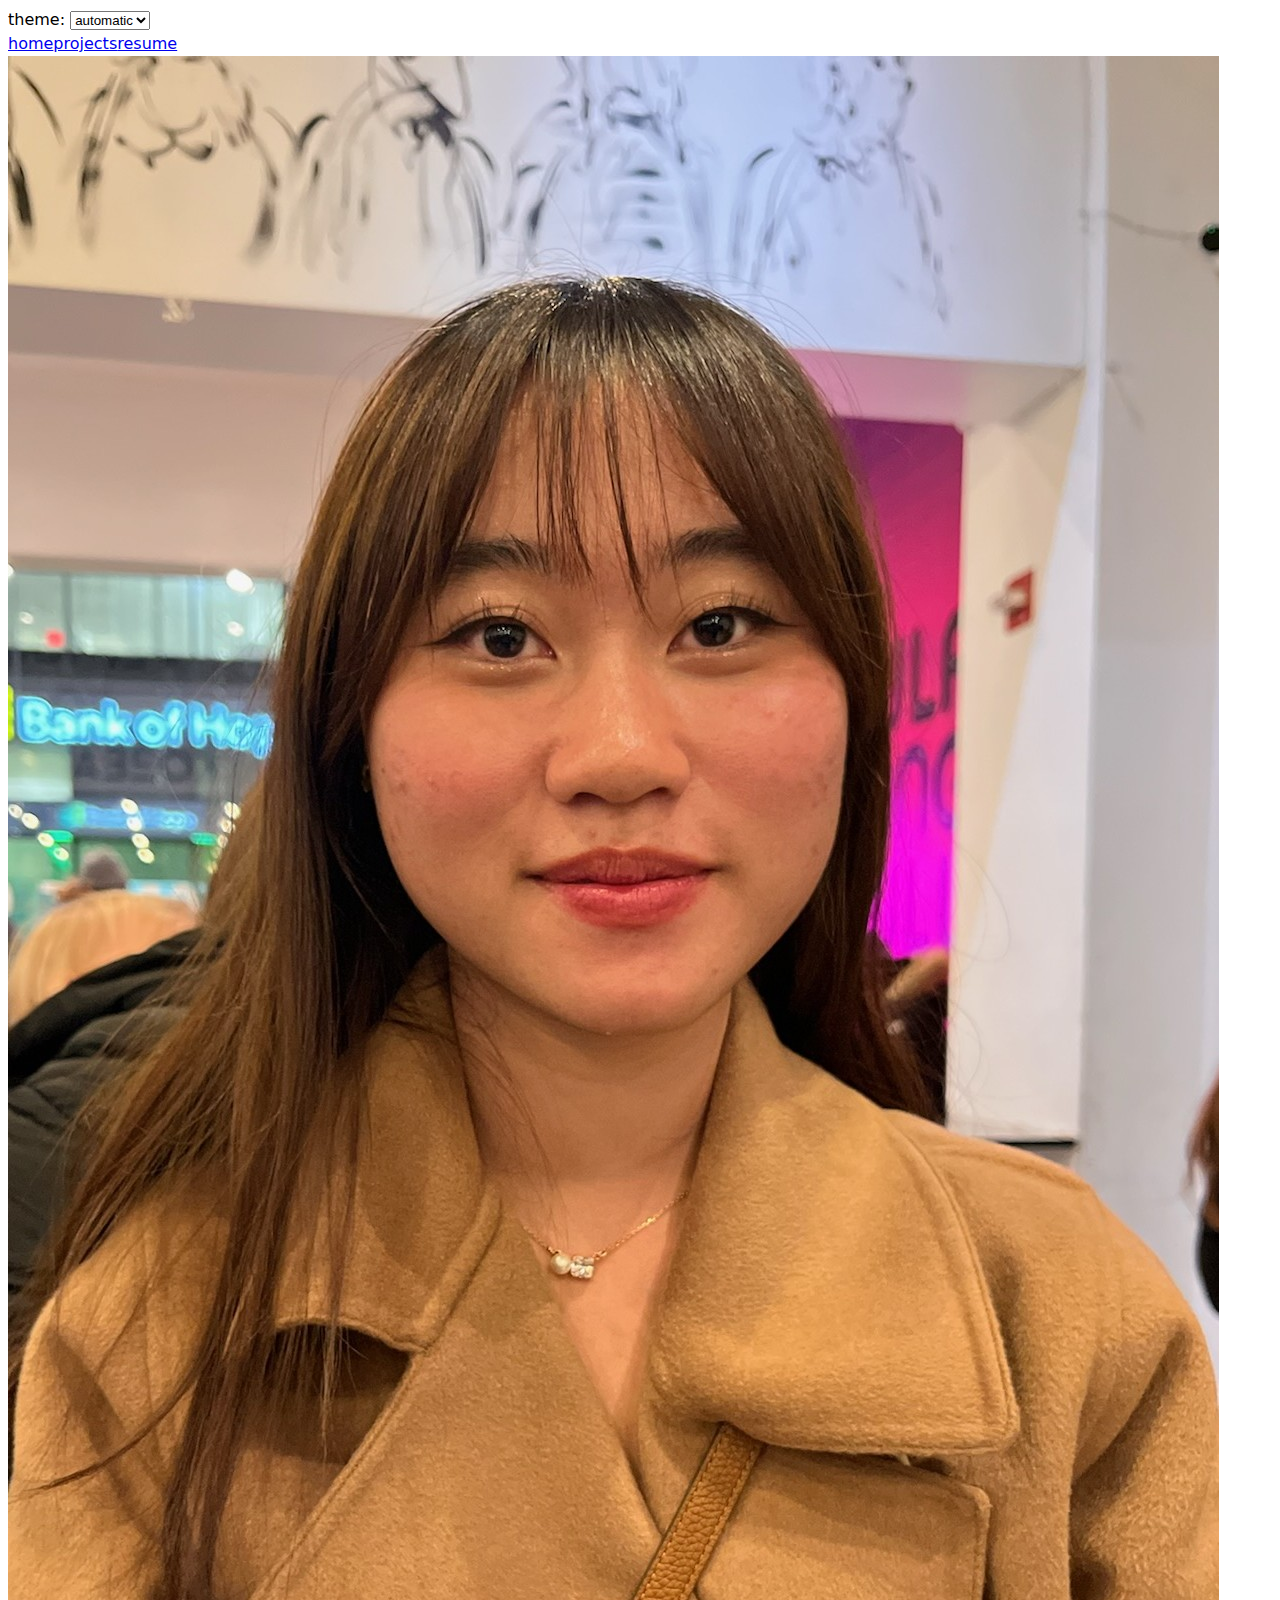
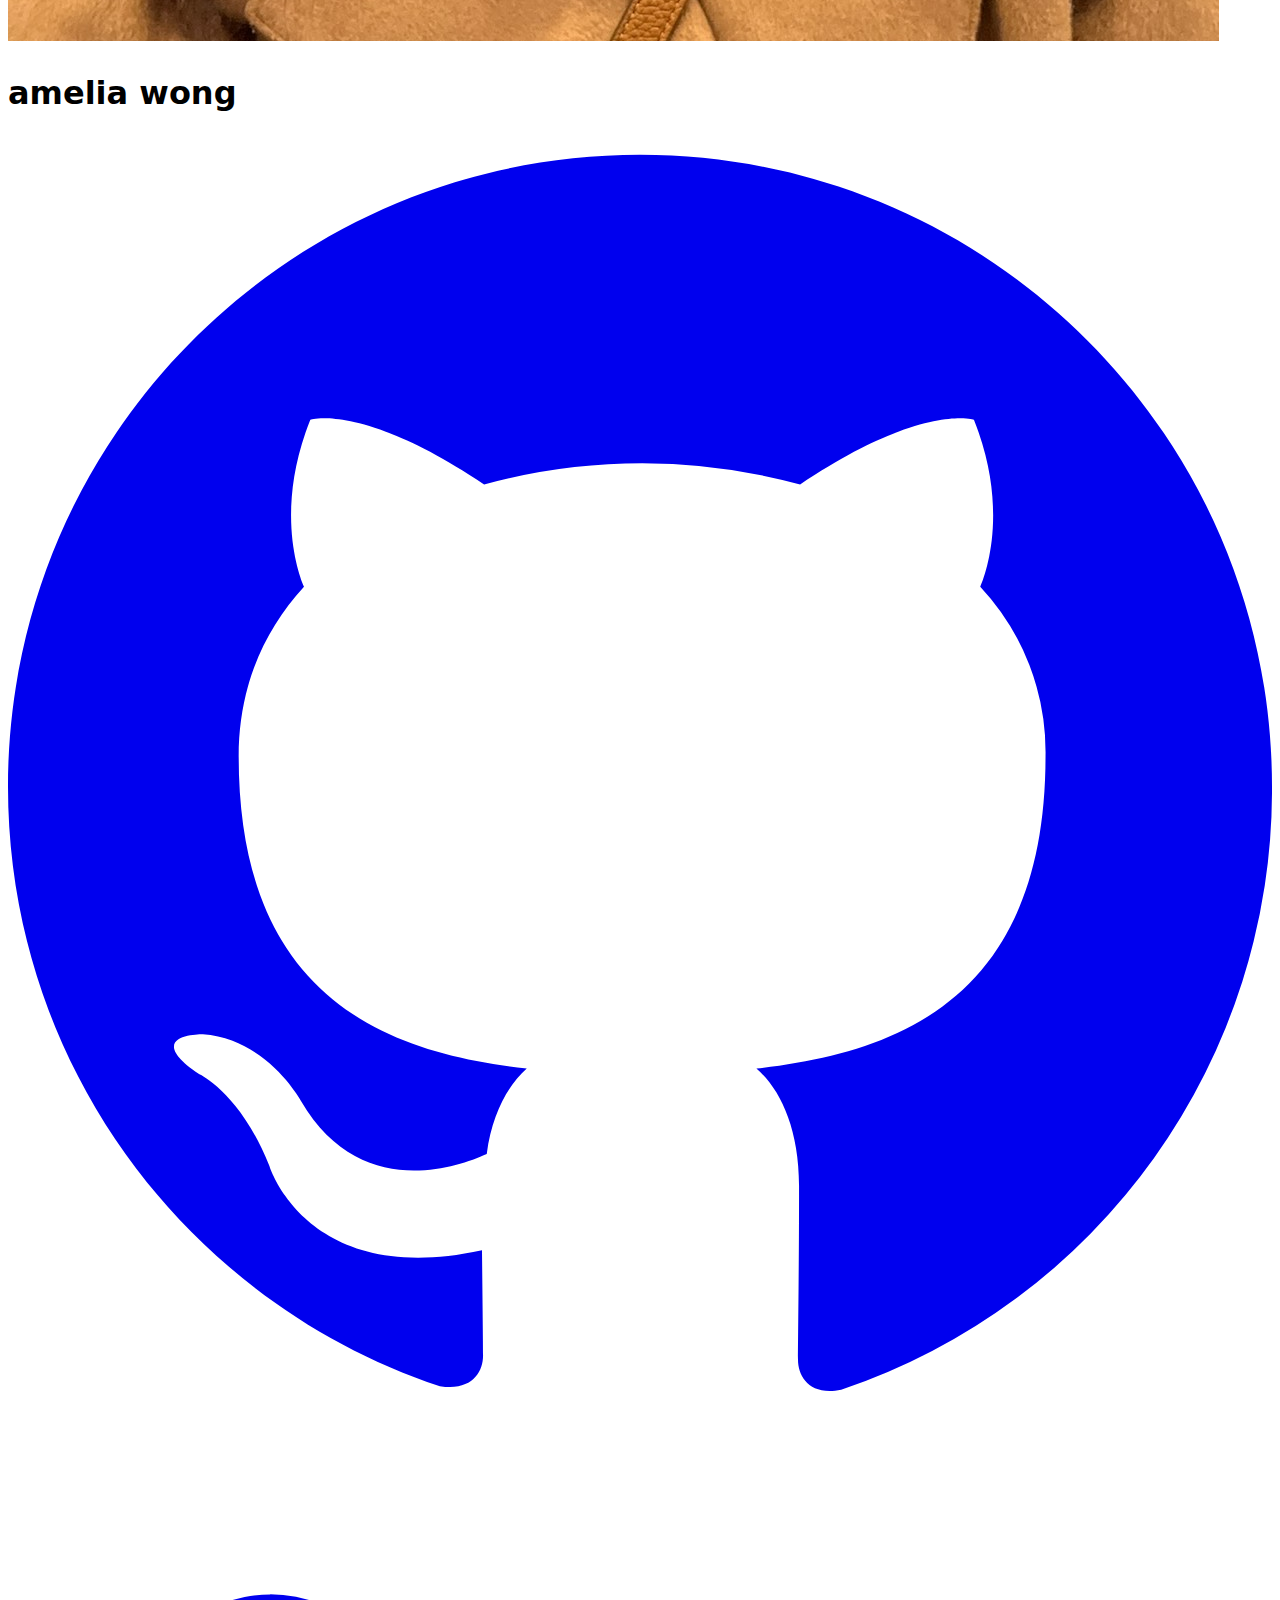
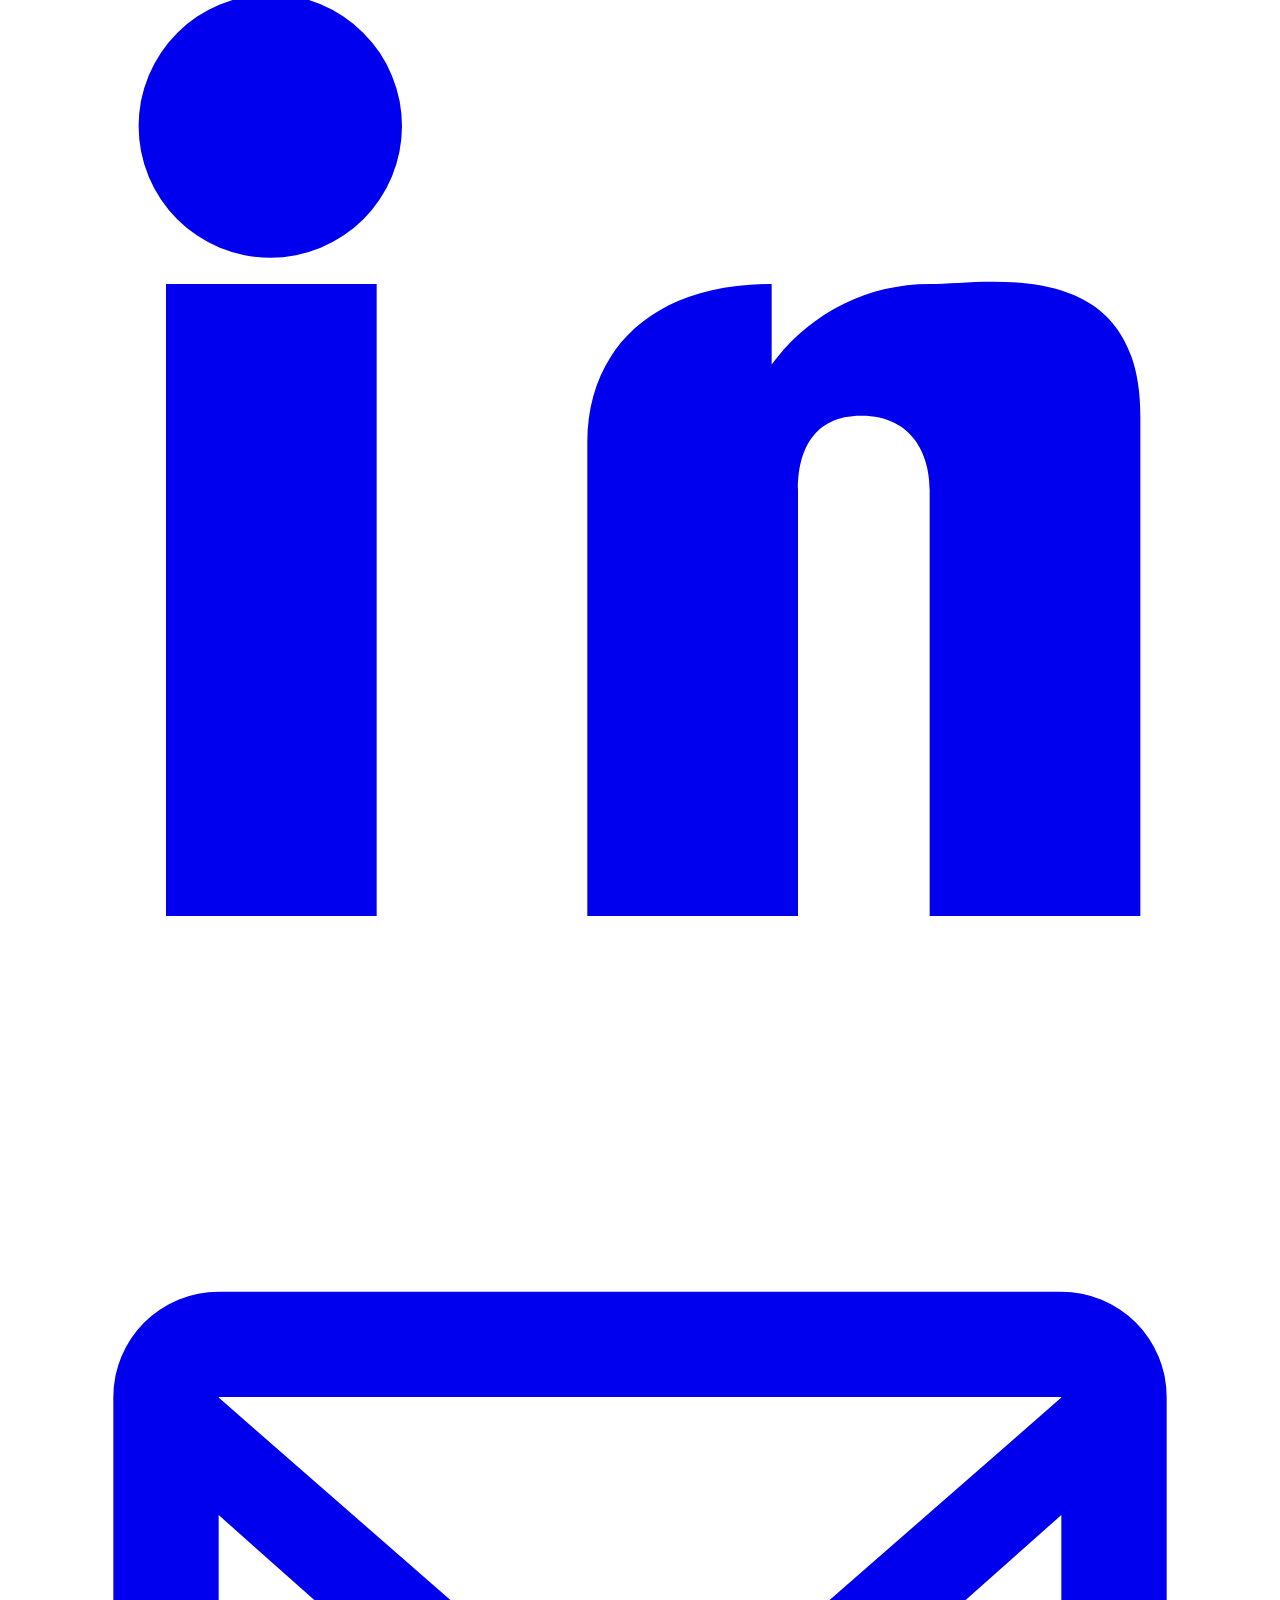
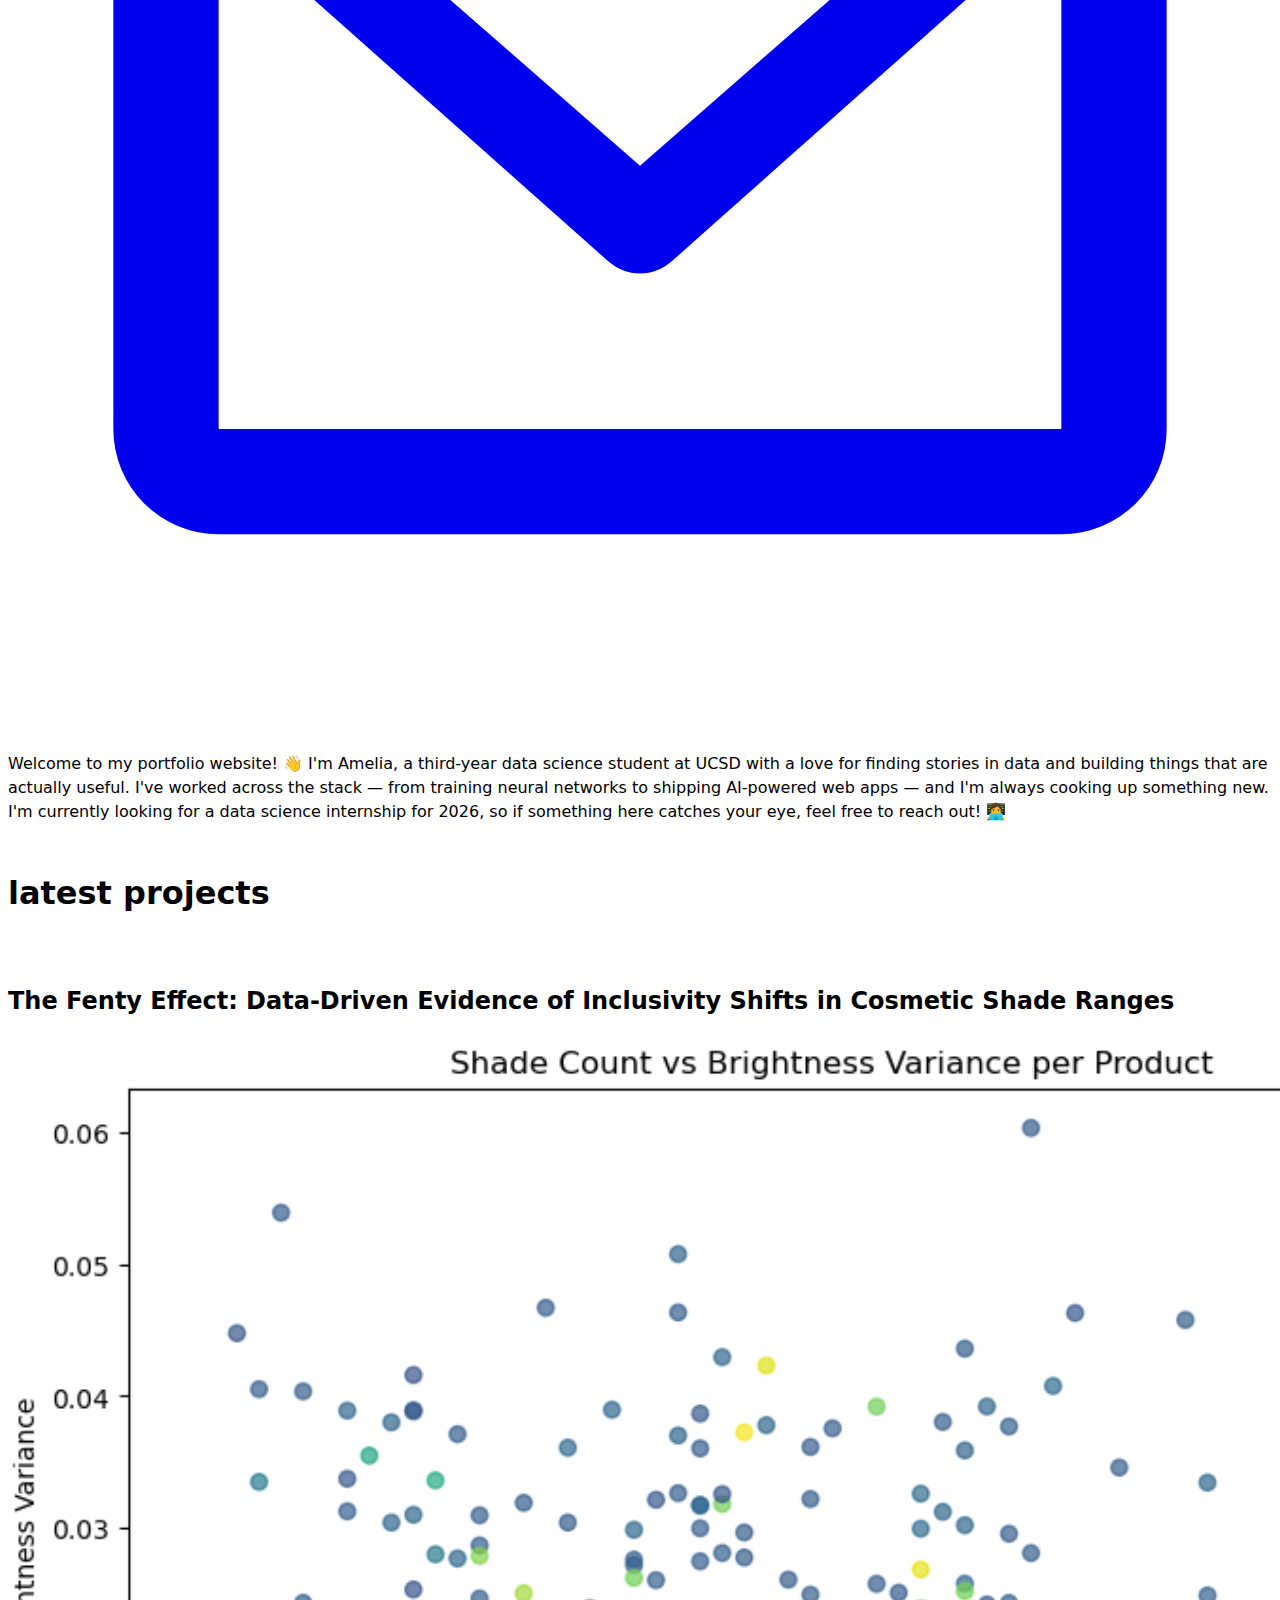
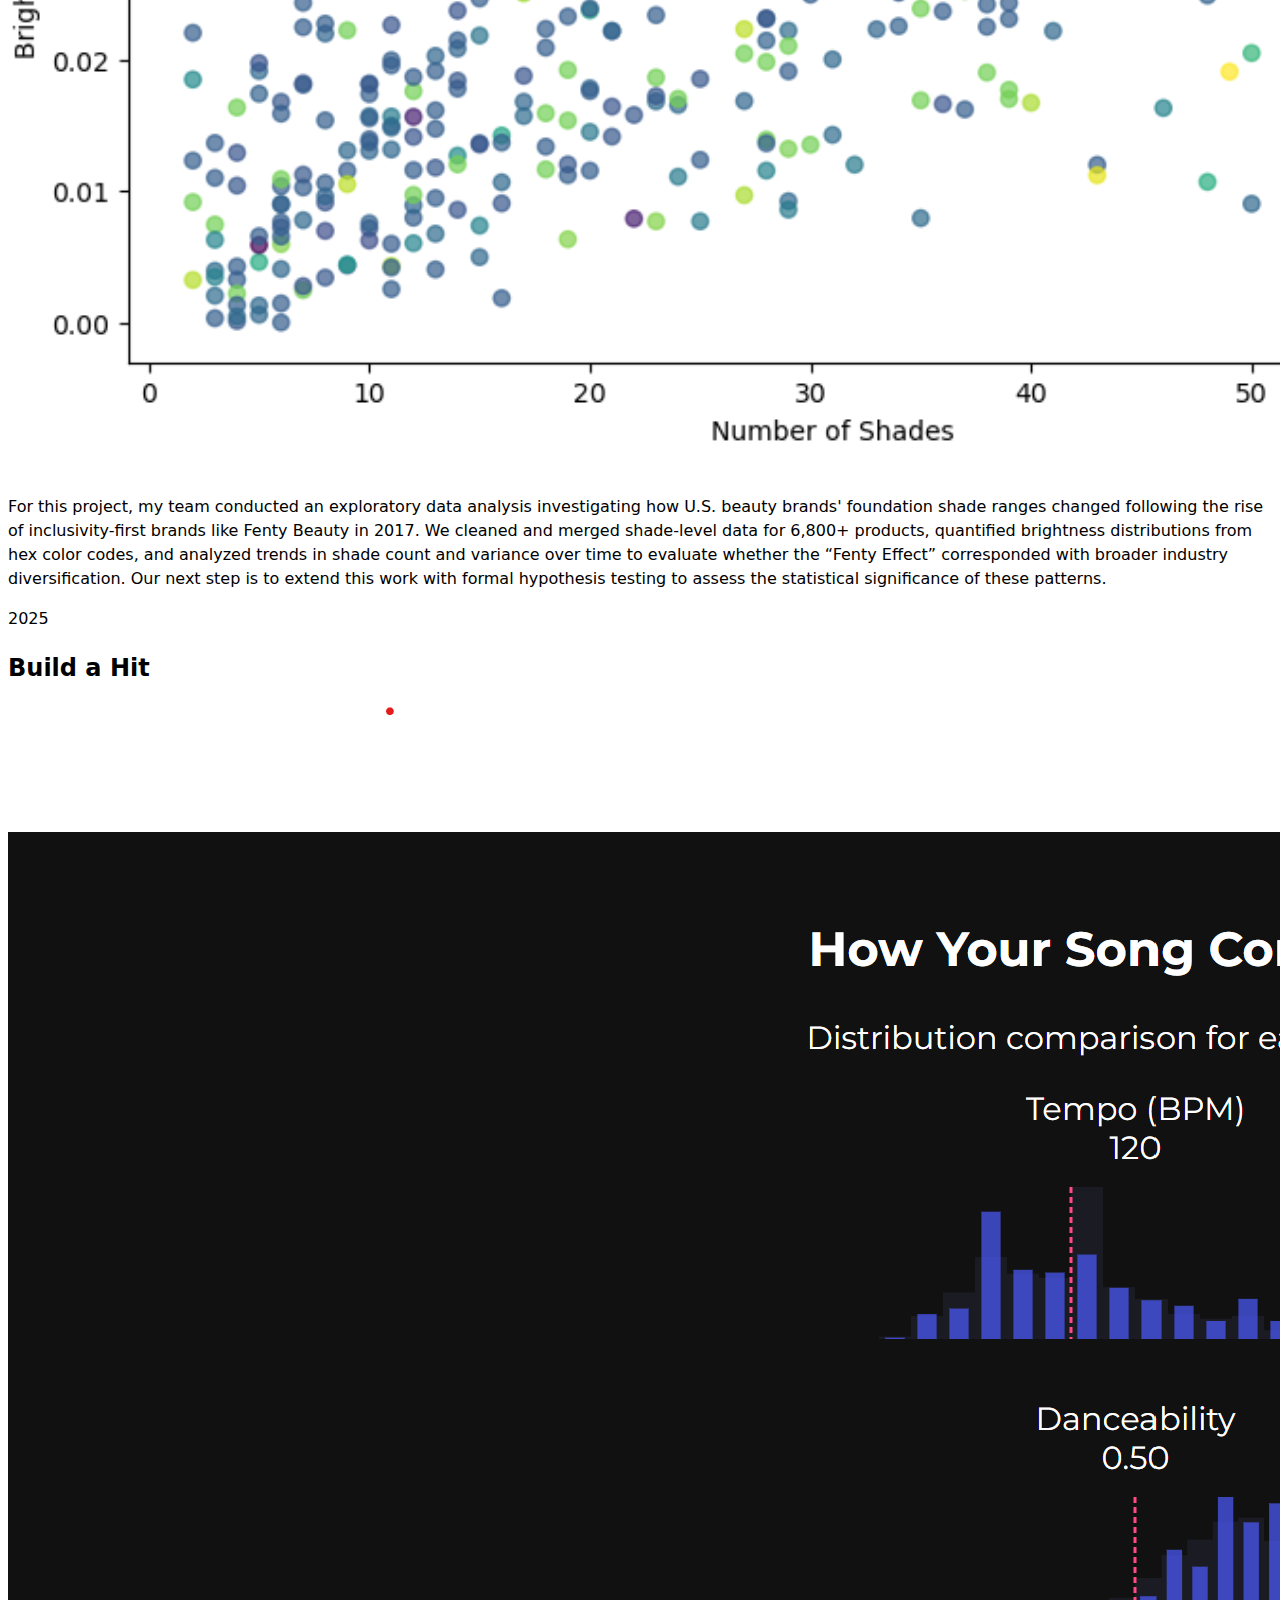
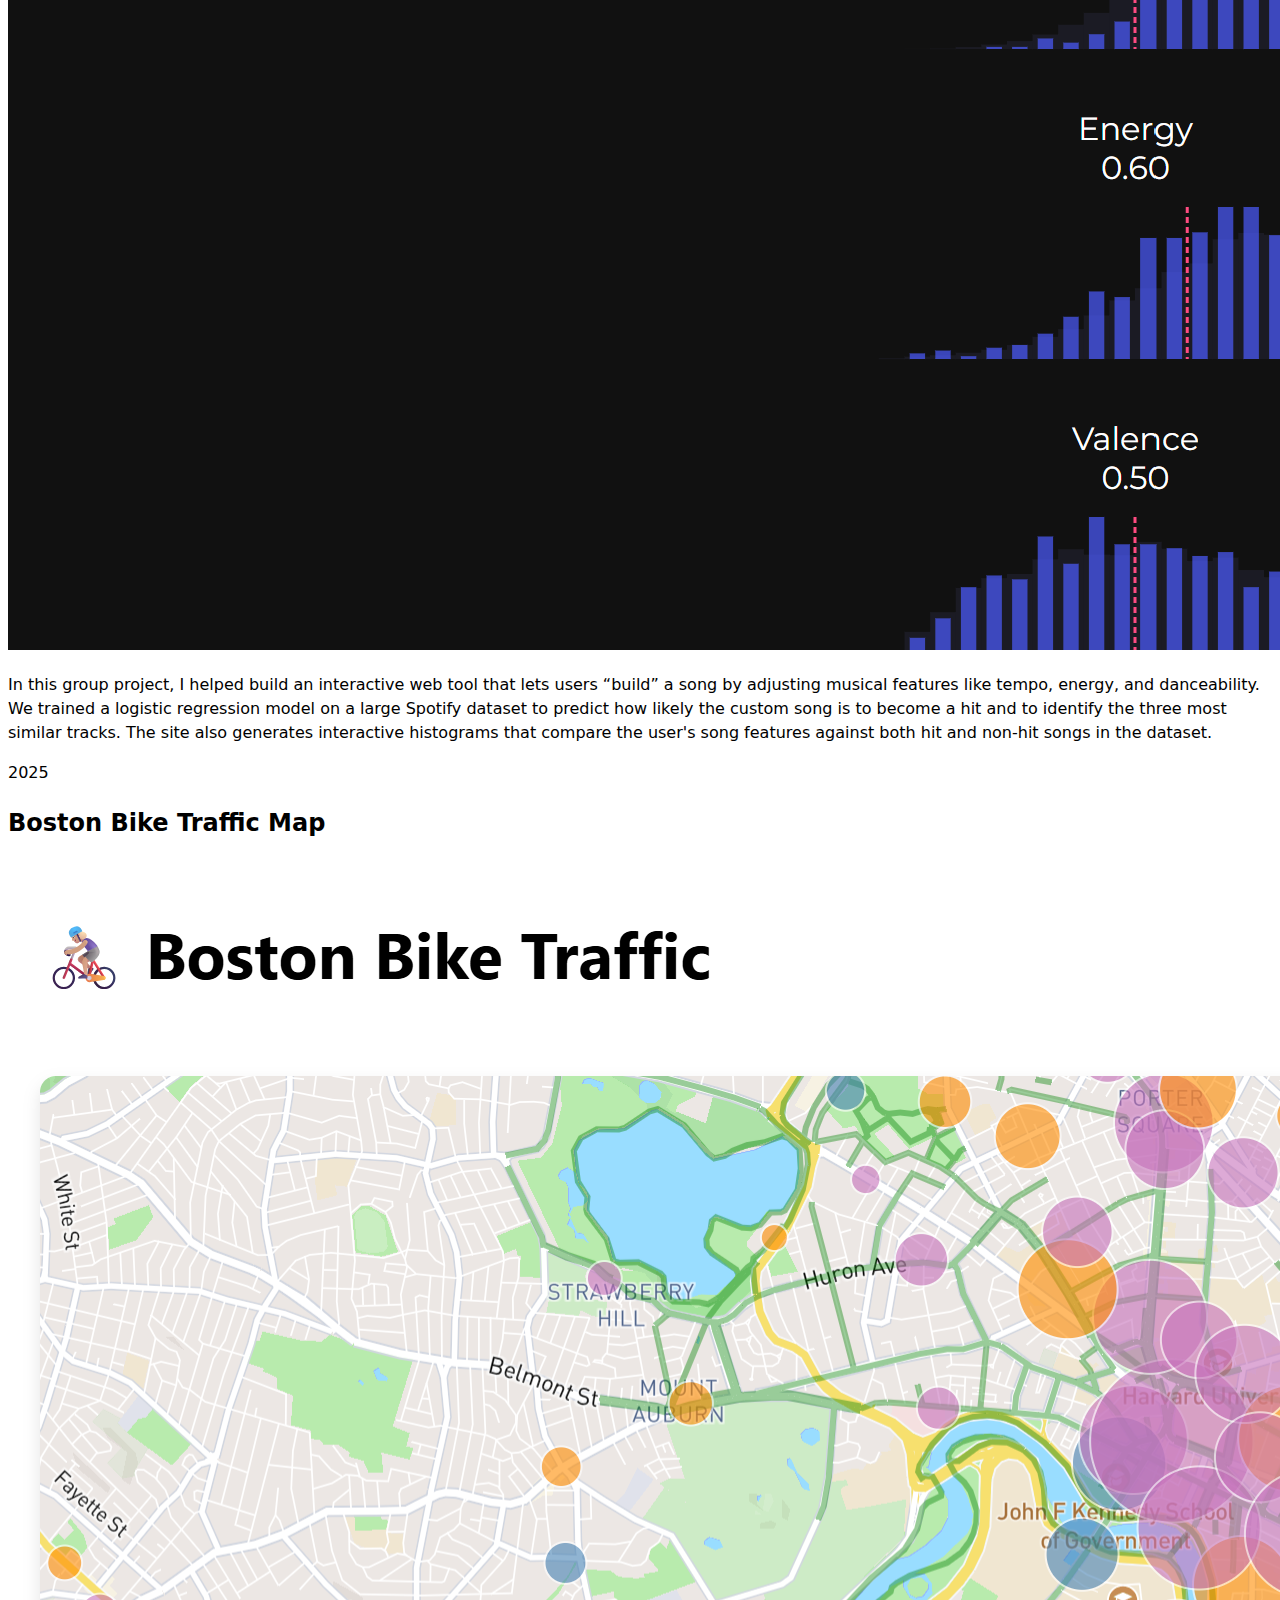
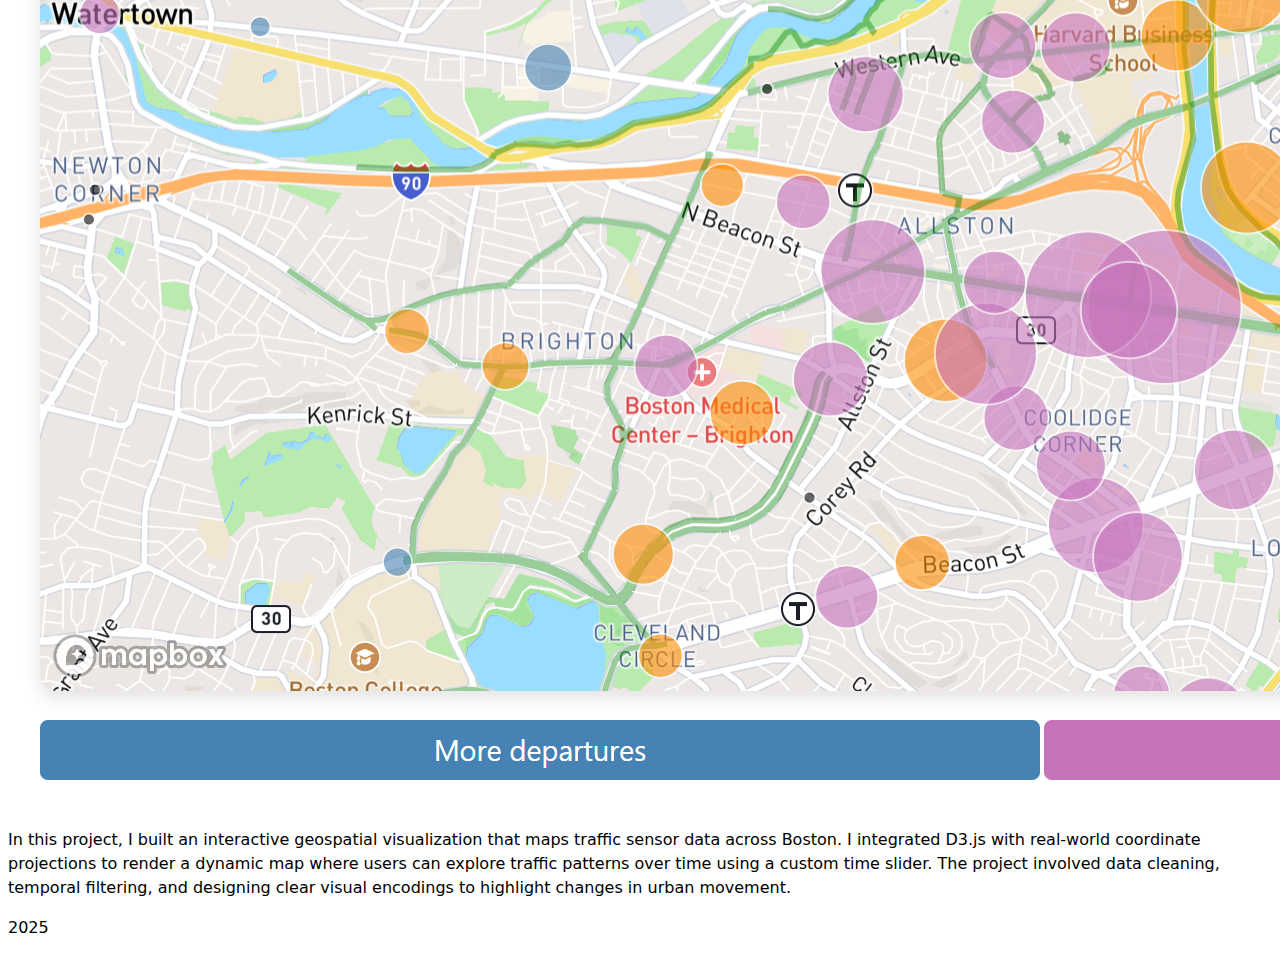
<file: index.html>
<!DOCTYPE html>
<html lang="en">
<head>
    <link rel="stylesheet" href="style.css">
    <meta charset="UTF-8">
    <meta name="viewport" content="width=device-width, initial-scale=1.0">
    <script type="module" src="global.js"></script>
    <title>Amelia Wong: Personal Site and Portfolio</title>
    <link rel="icon" type="image/png" href="favicon.png">
    <link rel="preconnect" href="https://fonts.googleapis.com">
    <link rel="preconnect" href="https://fonts.gstatic.com" crossorigin>
    <link href="https://fonts.googleapis.com/css2?family=Inter:wght@300..700&display=swap" rel="stylesheet">
    <link href="https://fonts.googleapis.com/css2?family=Work+Sans:wght@300..700&display=swap" rel="stylesheet">


</head>
<body>
    <header>
        <div class="profile-photo">
            <img class="me" src="images/IMG_0716.JPG" alt="Shoulder-up image of a young East Asian woman smiling">
            <img class="hat" src="images/hat.png">
            <img class="chef-hat" src="images/chef_hat.png">
        </div>

        
        <h1>amelia wong</h1>


         <div class="socials">
            <a href="https://github.com/amw013" aria-label="Github">
                <svg viewBox="0 0 24 24" fill="currentColor">
                    <path d="M12 0.3C5.37 0.3 0 5.67 0 12.3c0 5.3 3.44 9.8 8.2 11.38.6.1.82-.26.82-.58
                            0-.28-.01-1.02-.02-2-3.34.73-4.04-1.61-4.04-1.61-.55-1.38-1.34-1.74-1.34-1.74
                            -1.1-.76.08-.75.08-.75 1.22.09 1.86 1.26 1.86 1.26 1.08 1.85 2.84 1.32 3.53 1.01
                            .1-.78.42-1.32.76-1.62-2.66-.3-5.47-1.33-5.47-5.93 0-1.31.47-2.38 1.24-3.22
                            -.13-.3-.54-1.52.12-3.17 0 0 1-.32 3.3 1.23a11.4 11.4 0 0 1 6 0c2.3-1.55 3.3-1.23 
                            3.3-1.23.66 1.65.25 2.87.12 3.17a4.6 4.6 0 0 1 1.24 3.22c0 4.61-2.81 5.63-5.49 5.93
                            .43.37.81 1.1.81 2.23 0 1.61-.02 2.91-.02 3.3 0 .32.22.69.82.57A12.02 12.02 0 0 0 
                            24 12.3C24 5.67 18.63.3 12 .3z" />
                </svg>
            </a>

            <a href="https://www.linkedin.com/in/amelia-wong-14a3a6253" aria-label="LinkedIn">
                <svg viewBox="0 0 24 24" fill="currentColor">
                    <path d="M4.98 3.5a2.5 2.5 0 1 1 0 5.001 2.5 2.5 0 0 1 0-5zM3 9h4v12H3zM14.5 9c-2.33 
                            0-3.5 1.31-3.5 3v9h4v-8.1c0-.72.28-1.4 1.2-1.4 1 0 1.3.78 1.3 1.4V21h4v-9.5
                            C21.5 8.42 18.6 9 17.5 9c-1.22 0-2.3.58-3 1.53V9h0z" />
                </svg>
            </a>

            <a href="mailto:ameliawong2005@gmail.com" aria-label="Email">
                <svg viewBox="0 0 24 24" fill="currentColor">
                    <path d="M20 4H4a2 2 0 0 0-2 2v12a2 2 0 0 0 2 2h16a2 2 0 0 0 2-2V6a2 2 0 0 0-2-2zm0 
                            2v.01L12 13 4 6.01V6h16zM4 18V8.24l7.38 6.56c.37.33.87.33 1.24 0L20 8.24V18H4z"/>
                </svg>
            </a>

        </div>

        <div class="intro">
            Welcome to my portfolio website! 👋 I'm Amelia, a third-year data science student at UCSD with a love for finding stories in data and building things that are actually useful. I've worked across the stack — from training neural networks to shipping AI-powered web apps — and I'm always cooking up something new. I'm currently looking for a data science internship for 2026, so if something here catches your eye, feel free to reach out! 👩‍💻
        </div>
        <br>

    </header>
    <main>
        <h1>latest projects</h1>
        <br>
        <div class="projects"></div>
        <!-- <section id="github-section">
            <h2>GitHub Profile Stats</h2>
            <div id="profile-stats" class="stats-card"></div>
        </section> -->
        
    </main>
    
    <script src="index.js" type="module" defer></script>
</body>
</html>
</file>
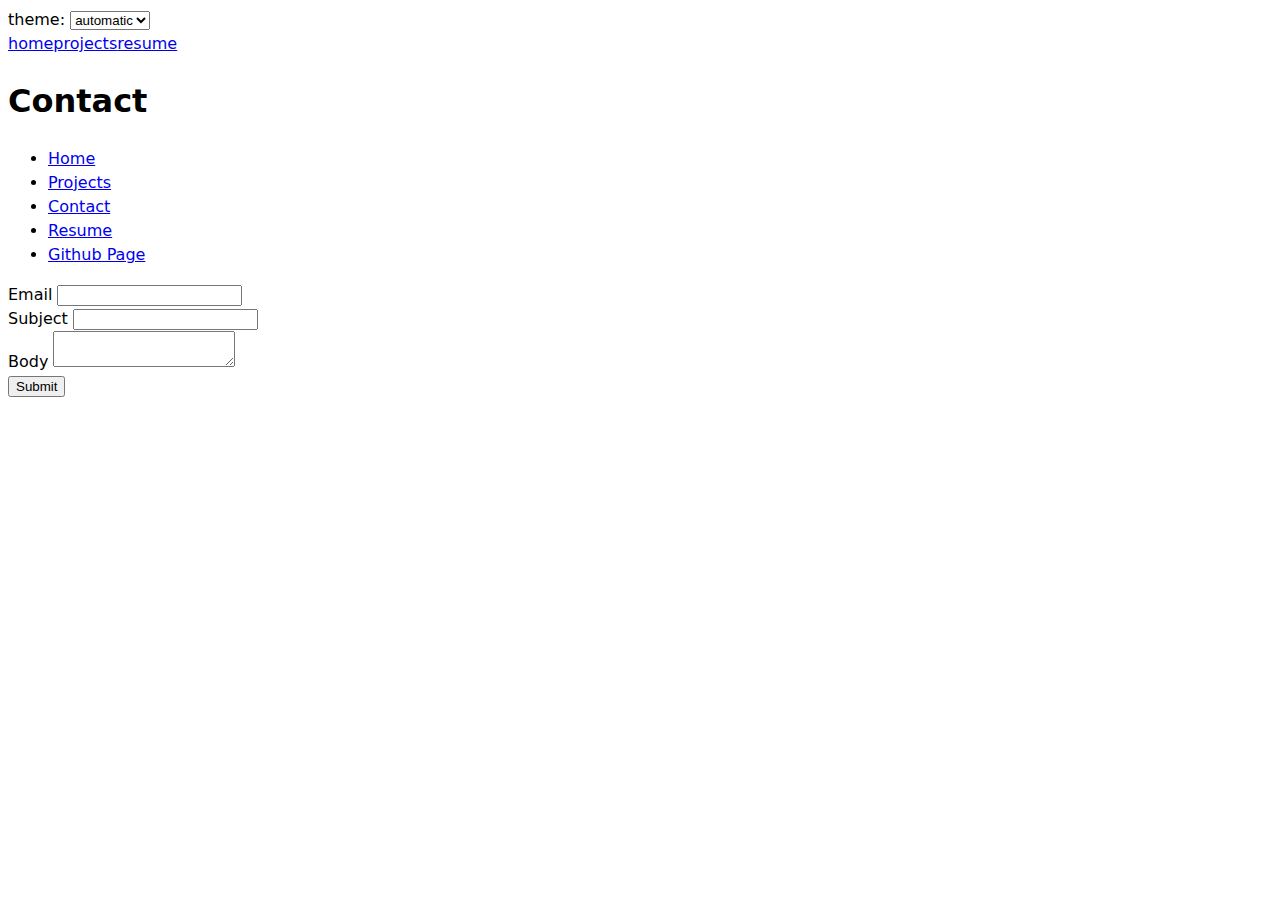
<file: contact/index.html>
<!DOCTYPE html>
<html lang="en">
<head>
    <meta charset="UTF-8">
    <meta name="viewport" content="width=device-width, initial-scale=1.0">
    <title>Amelia Wong - Contact</title>
    <link rel="stylesheet" href="../style.css">
    <script type="module" src="../global.js"></script>
</head>
<body>
    <header>
        <h1>Contact</h1>
        <nav>
            <ul>
                <li><a href="../index.html">Home</a></li>
                <li><a href="../projects/index.html">Projects</a></li>
                <li><a href = "../contact/index.html">Contact</a></li>
                <li><a href = "../resume/index.html">Resume</a></li>
                <li><a href="https://github.com/amw013" target="_blank">Github Page</a></li>
            </ul>
        </nav>
    </header>
    
    <main>
        <form action="mailto:amw013@ucsd.edu" method="post" enctype="text/plain">
            <div class="form-row">
                <label for="email">Email</label>
                <input id="email" name="email" type="email">
            </div>

            <div class="form-row">
                <label for="subject">Subject</label>
                <input id="subject" name="subject">
            </div>

            <div class="form-row">
                <label for="body">Body</label>
                <textarea id="body" name="body"></textarea>
            </div>

            <button>Submit</button>
        </form>
    </main>
    
</body>
</html>
</file>
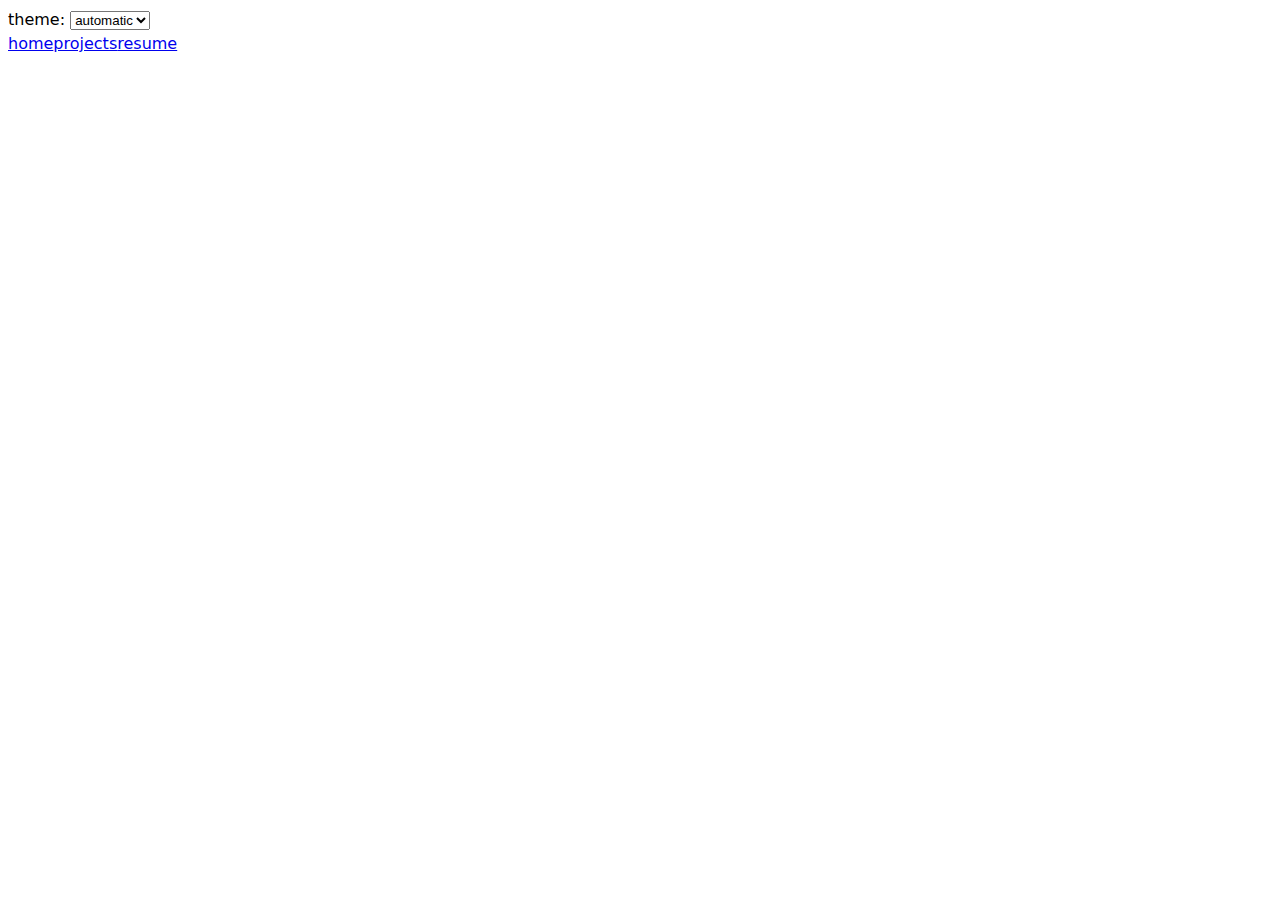
<file: meta/index.html>
<!DOCTYPE html>
<html lang="en">
<head>
    <meta charset="UTF-8">
    <meta name="viewport" content="width=device-width, initial-scale=1.0">
    <title>Amelia Wong - Meta</title>
    <link rel="stylesheet" href="../style.css">
    <script type="module" src="../global.js"></script>
</head>
<body>
    
</body>
</html>
</file>
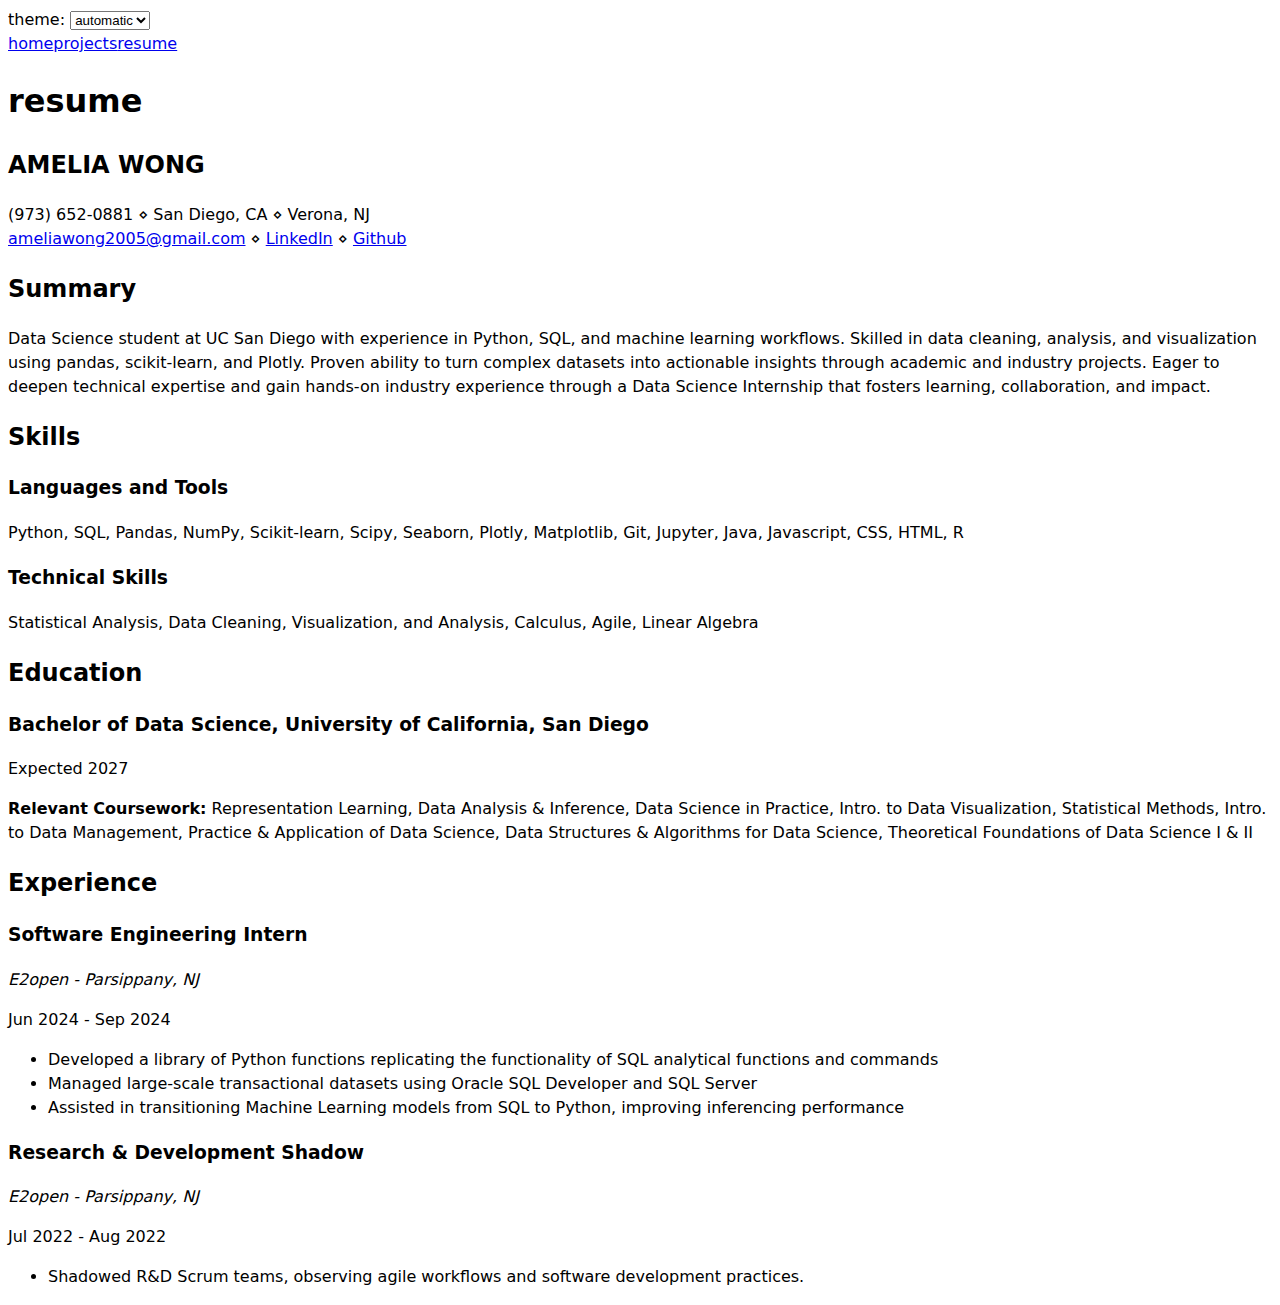
<file: resume/index.html>
<!DOCTYPE html>
<html lang="en">
<head>
    <meta charset="UTF-8">
    <title>Amelia Wong - Resume</title>
    <link rel="icon" type="image/png" href="../favicon.png">
    <meta name="viewport" content="width=device-width, initial-scale=1.0">
    <link rel="stylesheet" href="../style.css">
    <script type="module" src="../global.js"></script>
    <link href="https://fonts.googleapis.com/css2?family=Work+Sans:wght@300..700&display=swap" rel="stylesheet">

</head>
<body>
    <header>
        <h1>resume</h1>
        <!-- <nav>
            <ul>
                <li><a href="../index.html">Home</a></li>
                <li><a href="../projects/index.html">Projects</a></li>
                <li><a href="../contact/index.html">Contact</a></li>
                <li><a href="../resume/index.html">Resume</a></li>
                <li><a href="https://github.com/amw013" target="_blank">GitHub Page</a></li>
            </ul>
        </nav> -->
    </header>
    
    <main class="resume">

        <header>
            <h2>AMELIA WONG</h2>
            <p>
                (973) 652-0881 ⋄ San Diego, CA ⋄ Verona, NJ <br>
                <a href="mailto:ameliawong2005@gmail.com">ameliawong2005@gmail.com</a> ⋄ 
                <a href="https://www.linkedin.com/in/amelia-wong-14a3a6253/" target="_blank">LinkedIn</a> ⋄ 
                <a href="https://github.com/amw013" target="_blank">Github</a>
            </p>
        </header>

        <section>
            <h2>Summary</h2>
            <p>Data Science student at UC San Diego with experience in Python, SQL, and machine learning workflows. Skilled
 in data cleaning, analysis, and visualization using pandas, scikit-learn, and Plotly. Proven ability to turn complex
 datasets into actionable insights through academic and industry projects. Eager to deepen technical expertise and
 gain hands-on industry experience through a Data Science Internship that fosters learning, collaboration, and impact.</p>
        </section>

        <section>
            <h2>Skills</h2>
            <article>
                <h3>Languages and Tools</h3>
                <p>Python, SQL, Pandas, NumPy, Scikit-learn, Scipy, Seaborn, Plotly, Matplotlib, Git,
 Jupyter, Java, Javascript, CSS, HTML, R</p>
            </article>
            <article>
                <h3>Technical Skills</h3>
                <p>Statistical Analysis, Data Cleaning, Visualization, and Analysis, Calculus, Agile, Linear Algebra</p>
            </article>
        </section>

        <section>
            <h2>Education</h2>
            <article>
                <h3>Bachelor of Data Science, University of California, San Diego</h3>
                <p><time datetime="2027">Expected 2027</time></p>
                <p><strong>Relevant Coursework:</strong> Representation Learning, Data Analysis & Inference, Data Science in Practice, Intro. to Data Visualization, Statistical Methods, Intro. to Data
 Management, Practice & Application of Data Science, Data Structures & Algorithms for Data Science, Theoretical
 Foundations of Data Science I & II</p>
            </article>
        </section>

        <section>
            <h2>Experience</h2>
            <article>
                <h3>Software Engineering Intern</h3>
                <p><em>E2open - Parsippany, NJ</em></p>
                <p><time datetime="2024-06">Jun 2024</time> - <time datetime="2024-09">Sep 2024</time></p>
                <ul>
                    <li>Developed a library of Python functions replicating the functionality of SQL analytical functions and commands</li>
                    <li>Managed large-scale transactional datasets using Oracle SQL Developer and SQL Server</li>
                    <li>Assisted in transitioning Machine Learning models from SQL to Python, improving inferencing performance</li>
                </ul>
            </article>

            <article>
                <h3>Research & Development Shadow</h3>
                <p><em>E2open - Parsippany, NJ</em></p>
                <p><time datetime="2022-07">Jul 2022</time> - <time datetime="2022-08">Aug 2022</time></p>
                <ul>
                    <li>Shadowed R&D Scrum teams, observing agile workflows and software development practices.</li>
                </ul>
            </article>
        </section>

        <!-- <section>
            <h2>Projects</h2>
            <article>
                <h3>Data Science Student Society</h3>
                <p><time datetime="2023-09">Sep 2023</time> – Present</p>
                <ul>
                    <li>Attended technical workshops and professional events</li>
                </ul>
            </article>
            <article>
                <h3>Data Analysis Proposal: Country GDP, Plastic Waste, and Recycling Rates</h3>
                <p><time datetime="2024-12">Dec 2024</time></p>
                <ul>
                    <li>Developed a proposal analyzing GDP, consumption, and recycling</li>
                    <li>Designed methodology for data wrangling and visualization using Kaggle data</li>
                    <li>Addressed ethical considerations and global waste inequities</li>
                </ul>
            </article>
            <article>
                <h3>Volunteering with Laptop Upcycle</h3>
                <p><time datetime="2022-03">Mar 2022</time> – <time datetime="2023-06">Jun 2023</time></p>
                <ul>
                    <li>Repaired secondhand laptops to donate to students and schools</li>
                    <li>Helped distribute over 80 laptops at community outreach events</li>
                    <li>Led outreach to recruit more female volunteers via local media</li>
                </ul>
            </article>
        </section> -->
    </main>
    
</body>
</html>
</file>
<file: style.css>
body {
  /* Set line height to 1.5 times the font size
	   and use the OS’s UI font as the website font
	 */
  font: 100%/1.5 system-ui;
}
</file>
